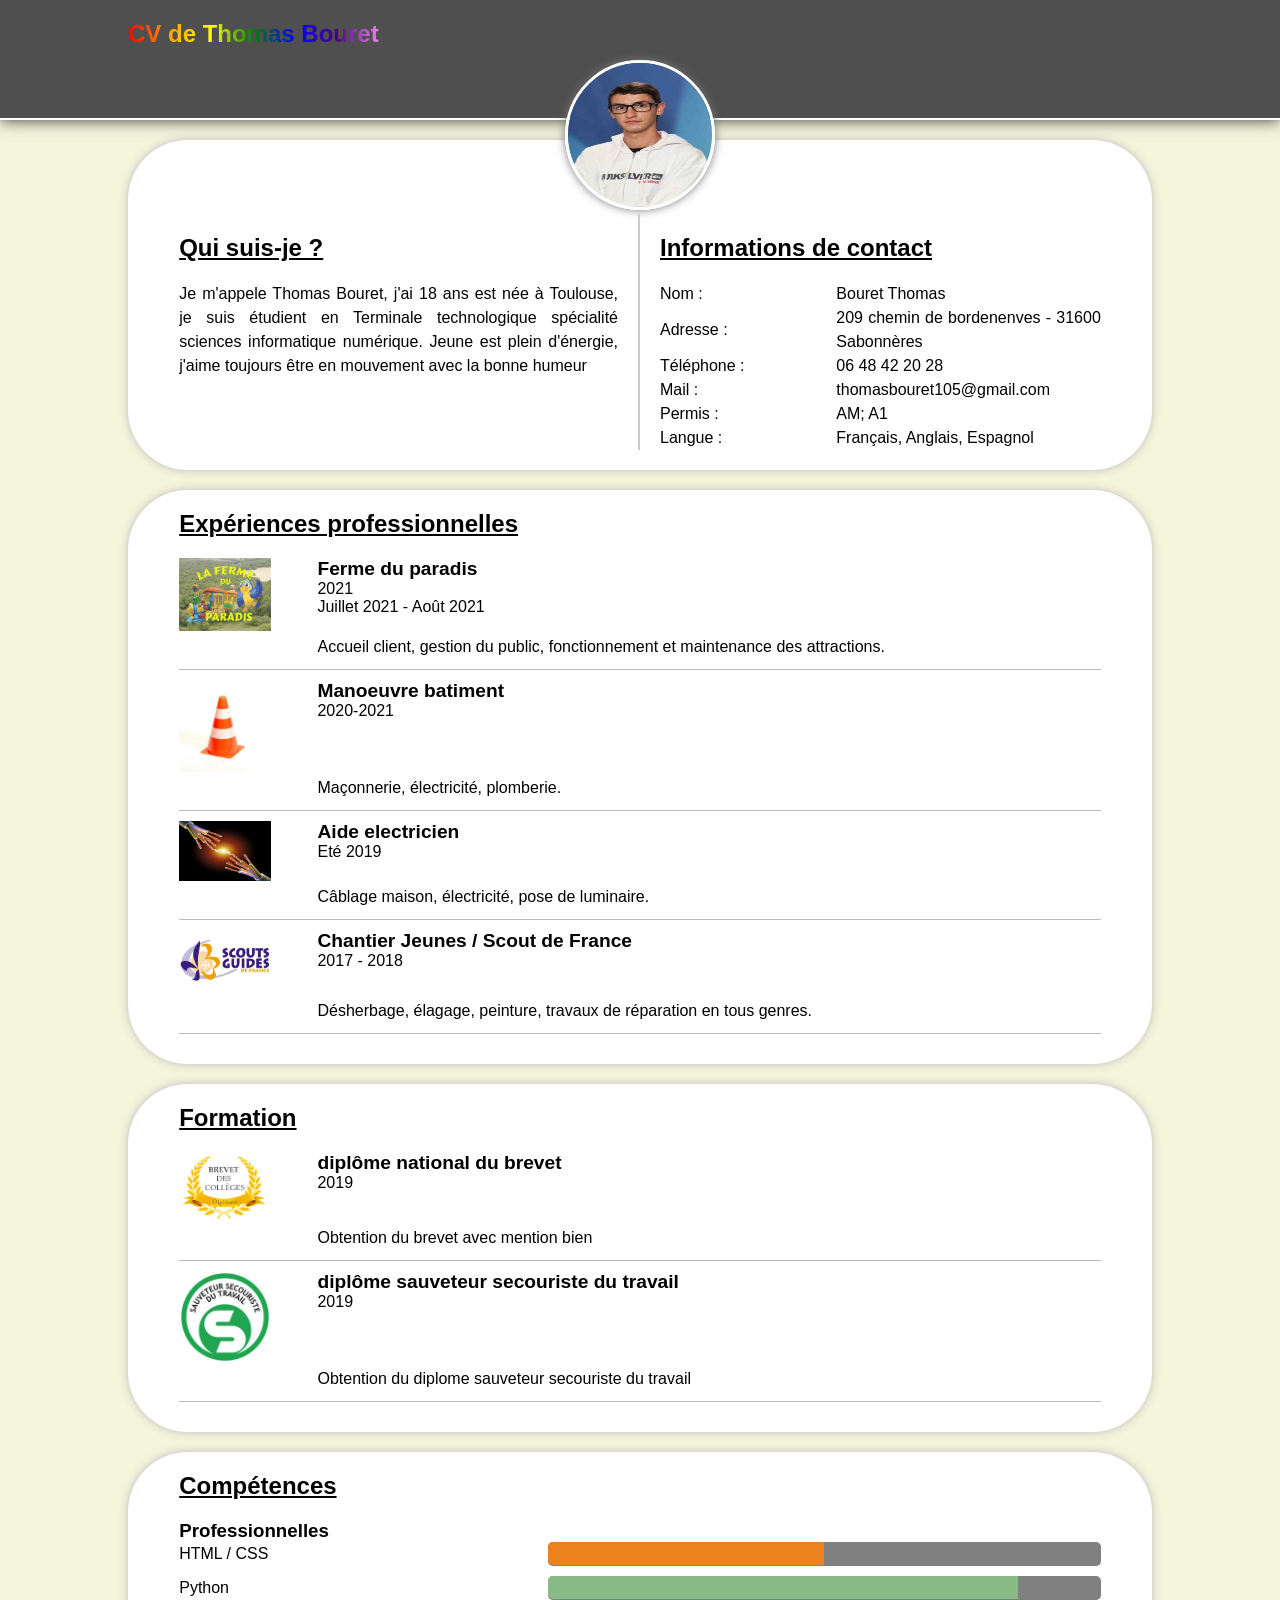
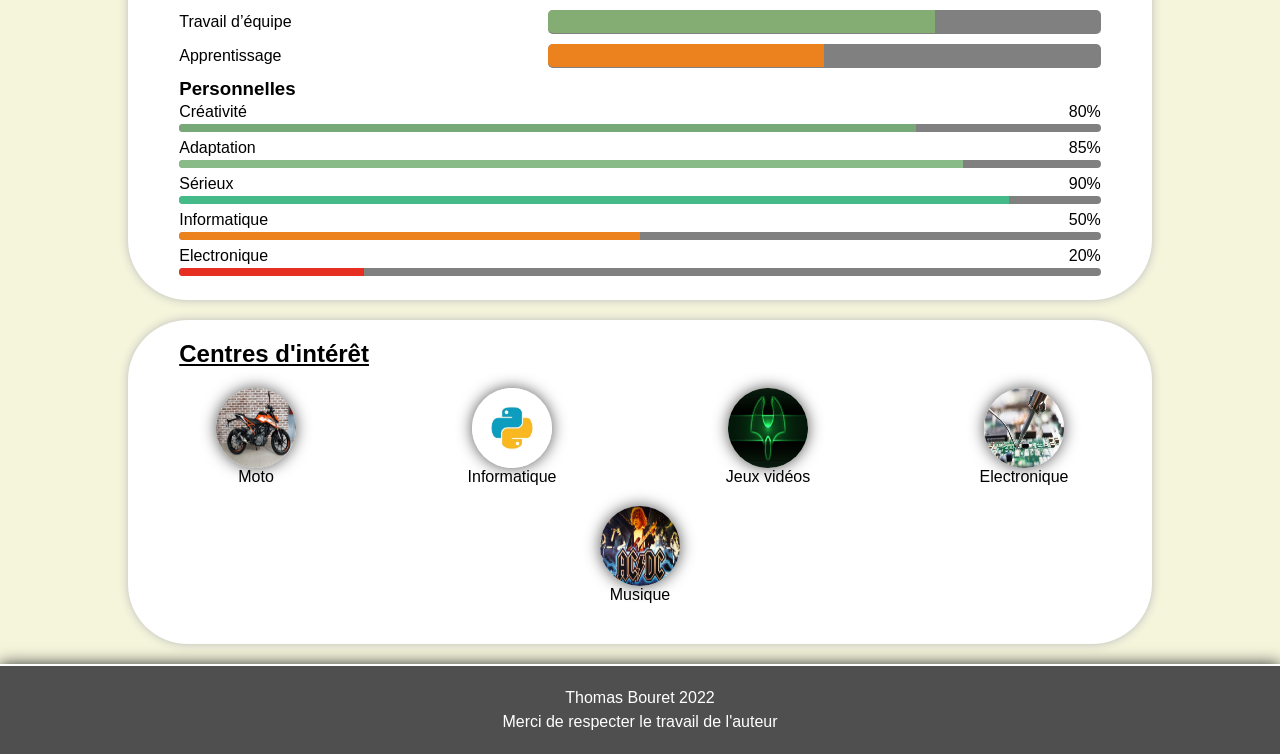
<file: index.html>
<!DOCTYPE html>
<html>

<head>
    <title>CV de Thomas Bouret</title>
    <meta charset="utf-8">
    <meta name="author" content="Bouret Thomas" />
    <meta name=" viewport " content="width=device-width, initial-scale=1, user-scalable=no ">
    <link rel="stylesheet " href="css/cv.css ">
    <link rel="shortcut icon" type="image/ico" href="image/ico/duke125.ico" />
</head>

<body>
    <header>
        <h1>
            <span class="textemulticolore"> CV de Thomas Bouret </span>
        </h1>
    </header>

    <section>
        <div class="photo ">
            <img src="image/photo.jpg" alt="Ma photo de profil ">
        </div>
        <div class="description ">
            <h2>Qui suis-je ?</h2>
            <p>Je m'appele Thomas Bouret, j'ai 18 ans est née à Toulouse, je suis étudient en Terminale technologique spécialité sciences informatique numérique. Jeune est plein d'énergie, j'aime toujours être en mouvement avec la bonne humeur</p>
        </div>
        <div class="contact ">
            <h2>Informations de contact</h2>
            <div class="contact-flex ">
                <p>Nom : </p>
                <p>Bouret Thomas</p>
            </div>
            <div class="contact-flex ">
                <p>Adresse : </p>
                <p>209 chemin de bordenenves - 31600 Sabonnères</p>
            </div>
            <div class="contact-flex ">
                <p>Téléphone :</p>
                <p>06 48 42 20 28</p>
            </div>
            <div class="contact-flex ">
                <p>Mail : </p>
                <p><a href="mailto:thomasbouret105@gmail.com ">thomasbouret105@gmail.com</a></p>
            </div>
            <div class="contact-flex ">
                <p>Permis :</p>
                <p>AM; A1</p>
            </div>
            <div class="contact-flex ">
                <p>Langue :</p>
                <p>Français, Anglais, Espagnol</p>
            </div>

        </div>
    </section>

    <section>
        <h2>Expériences professionnelles</h2>
        <div class="experience ">
            <div class="experience-logo ">
                <img src="image/logo-ferme.png " alt="Logo ">
            </div>
            <div class="experience-info ">
                <h3>Ferme du paradis</h3>
                <h4>2021</h4>
                <h4>Juillet 2021 - Août 2021</h4>
            </div>
            <div class="experience-desc ">
                <p>Accueil client, gestion du public, fonctionnement et maintenance des attractions.</p>
            </div>
        </div>
        <div class="experience ">
            <div class="experience-logo ">
                <img src="image/plot.jpg " alt="Logo ">
            </div>
            <div class="experience-info ">
                <h3>Manoeuvre batiment</h3>
                <h4>2020-2021</h4>
            </div>
            <div class="experience-desc ">
                <p>Maçonnerie, électricité, plomberie.</p>
            </div>
        </div>
        <div class="experience ">
            <div class="experience-logo ">
                <img src="image/electri.jpg " alt="Logo ">
            </div>
            <div class="experience-info ">
                <h3>Aide electricien</h3>
                <h4>Eté 2019</h4>
            </div>
            <div class="experience-desc ">
                <p>Câblage maison, électricité, pose de luminaire.</p>
            </div>
        </div>
        <div class="experience ">
            <div class="experience-logo ">
                <img src="image/sgdf.jpg " alt="Logo ">
            </div>
            <div class="experience-info ">
                <h3>Chantier Jeunes / Scout de France</h3>
                <h4>2017 - 2018</h4>
            </div>
            <div class="experience-desc ">
                <p>Désherbage, élagage, peinture, travaux de réparation en tous genres.</p>
            </div>
        </div>
    </section>

    <section>
        <h2>Formation</h2>
        <div class="experience ">
            <div class="experience-logo ">
                <img src="image/brevet.png " alt="brevet ">
            </div>
            <div class="experience-info ">
                <h3>diplôme national du brevet</h3>
                <h4>2019</h4>
            </div>
            <div class="experience-desc ">
                <p>Obtention du brevet avec mention bien</p>
            </div>
        </div>
        <div class="experience ">
            <div class="experience-logo ">
                <img src="image/sst.jpg " alt="SST ">
            </div>
            <div class="experience-info ">
                <h3>diplôme sauveteur secouriste du travail </h3>
                <h4>2019</h4>
            </div>
            <div class="experience-desc ">
                <p>Obtention du diplome sauveteur secouriste du travail</p>
            </div>
        </div>

    </section>

    <section>
        <h2>Compétences</h2>
        <h3 class="h3gauche ">Professionnelles</h3>
        <div class="comp ">
            <p>HTML / CSS</p>
            <div class="conteneur-barre "><span class="barre c50 "></span></div>
        </div>
        <div class="comp ">
            <p>Python</p>
            <div class="conteneur-barre "><span class="barre c85 "></span></div>
        </div>
        <div class="comp ">
            <p>Travail d’équipe</p>
            <div class="conteneur-barre "><span class="barre c70 "></span></div>
        </div>
        <div class="comp ">
            <p>Apprentissage</p>
            <div class="conteneur-barre "><span class="barre c50 "></span></div>
        </div>
        <h3 class="h3gauche ">Personnelles</h3>
        <div class="comp2 ">
            <p>Créativité</p>
            <p>80%</p>
            <div class="conteneur-barre2 "><span class="barre c80 "></span></div>
        </div>
        <div class="comp2 ">
            <p>Adaptation</p>
            <p>85%</p>
            <div class="conteneur-barre2 "><span class="barre c85 "></span></div>
        </div>
        <div class="comp2 ">
            <p>Sérieux</p>
            <p>90%</p>
            <div class="conteneur-barre2 "><span class="barre c90 "></span></div>
        </div>
        <div class="comp2 ">
            <p>Informatique</p>
            <p>50%</p>
            <div class="conteneur-barre2 "><span class="barre c50 "></span></div>
        </div>
        <div class="comp2 ">
            <p>Electronique</p>
            <p>20%</p>
            <div class="conteneur-barre2 "><span class="barre c20 "></span></div>
        </div>

    </section>

    <section>
        <h2>Centres d'intérêt</h2>
        <figure class="interet ">
            <img src="image/duke125.jpg " alt="Moto ">
            <figcaption>Moto</figcaption>
        </figure>
        <figure class="interet ">
            <img src="image/python.jpg " alt="Informatique ">
            <figcaption>Informatique</figcaption>
        </figure>
        <figure class="interet ">
            <img src="image/supercom.jpg " alt="Gaming ">
            <figcaption>Jeux vidéos</figcaption>
        </figure>
        <figure class="interet ">
            <img src="image/elec.jpg " alt="Electronique ">
            <figcaption>Electronique</figcaption>
        </figure>
        <figure class="interet ">
            <img src="image/rock.jpg" alt="musique">
            <figcaption>Musique</figcaption>
        </figure>
    </section>

    <footer>
        <p>Thomas Bouret 2022</p>
        <p>Merci de respecter le travail de l'auteur</p>
    </footer>
</body>

</html>
</file>
<file: css/cv.css>
/*Style général applicable sur toute la page*/

* {
    font-family: Avenir, sans-serif;
    padding: 0px;
    margin: 0px;
    text-align: justify;
    box-sizing: border-box;
}

body {
    background: beige;
}

p {
    font-size: 1em;
    line-height: 1.5em;
}

a {
    text-decoration: none;
    color: #000000;
}


/* principe de changement de fond par Gradient*/

.textemulticolore {
    background-image: linear-gradient(to left, violet, indigo, blue, green, yellow, orange, red);
    -webkit-background-clip: text;
    -moz-background-clip: text;
    background-clip: text;
    color: transparent;
}


/*en tête & pied de page*/

header,
footer {
    width: 100%;
    padding: 20px 0px;
    background: #4f4f4f;
    box-shadow: 0px 0px 15px #333333;
}

header {
    border-bottom: 2px solid #ffffff;
    height: 120px;
}

header h1 {
    color: white;
    font-size: 1.5em;
    width: 90%;
    margin: 0 auto;
}

footer {
    border-top: 2px solid #ffffff;
}

footer p {
    width: 90%;
    margin: 0 auto;
    color: #ffffff;
    text-align: center;
}

footer a {
    color: #ffffff;
}


/*Section*/

section {
    display: flex;
    flex-flow: row wrap;
    justify-content: center;
    width: 100%;
    padding-bottom: 20px;
    margin: 20px auto;
    box-shadow: 0px 0px 10px #bbbbbb;
    background-color: #ffffff;
    border-radius: 60px/60px;
}

section h2 {
    margin: 20px 0;
    width: 90%;
}

h2 {
    text-decoration: underline;
}

section>div {
    width: 90%;
}


/*Section information*/

.photo {
    text-align: center;
}

.photo img {
    width: 150px;
    height: 150px;
    border: 3px solid #ffffff;
    box-shadow: 0px 0px 10px #777777;
    border-radius: 50%;
    margin-top: -80px;
}

.description {
    border-bottom: 2px dashed #cccccc;
}

.description a {
    display: block;
    text-align: center;
    padding: 10px;
    margin: 10px auto 30px auto;
    color: #ffffff;
    background-color: #eeaa00;
    box-shadow: 0px 0px 10px #cccccc;
    border-radius: 5px;
}

.contact-flex {
    display: flex;
    flex-flow: row wrap;
    align-items: center;
}

.contact-flex p:first-child {
    flex: 0 0 40%;
}

.contact-flex p:last-child {
    flex: 0 0 60%;
}


/*Section experience et formation*/

.experience {
    display: flex;
    flex-flow: row wrap;
    border-bottom: 1px solid #bbbbbb;
    padding-bottom: 10px;
    margin-bottom: 10px;
}

.experience-info {
    display: flex;
    flex-flow: column wrap;
    flex: 0 0 70%;
    margin-left: auto;
}

.experience-logo {
    flex: 0 0 25%;
    max-width: 100px;
}

.experience img {
    width: 100%;
}

.experience h3 {
    font-size: 1.2em;
}

.experience h4 {
    font-size: 1em;
    font-weight: normal;
}


/*Section compétence afin si il y en a*/

.h3gauche {
    width: 90%;
}

.comp {
    display: flex;
    flex-flow: row wrap;
    margin-bottom: 10px;
}

.comp p {
    flex: 0 0 40%;
}

.conteneur-barre {
    flex: 0 0 60%;
    border-radius: 5px;
    background-color: grey;
    border-bottom: 1px ridge grey;
}

.barre {
    display: block;
    height: 100%;
    border-top-left-radius: 5px;
    border-bottom-left-radius: 5px;
}

.c20 {
    width: 20%;
    background-color: #e62e21;
}

.c50 {
    width: 50%;
    background-color: #ec821e;
}

.c70 {
    width: 70%;
    background-color: #84ad74;
}

.c80 {
    width: 80%;
    background-color: #77a877;
}

.c85 {
    width: 85%;
    background-color: #88bb88;
}

.c90 {
    width: 90%;
    background-color: #44bb88;
}

.c95 {
    width: 95%;
    background-color: #44bb88;
}

.c100 {
    width: 100%;
    background-color: #44bb88;
    border-radius: 5px;
}

.comp2 {
    display: flex;
    flex-flow: row wrap;
    justify-content: space-between;
}

.conteneur-barre2 {
    flex: 0 0 100%;
    height: 0.5em;
    margin-bottom: 0.25em;
    border-radius: 5px;
    background-color: grey;
}


/*SECTION INTERETS*/

.interet {
    flex: 0 1 50%;
    display: flex;
    flex-flow: column wrap;
    align-items: center;
    margin-bottom: 20px;
}

.interet img {
    width: 80px;
    height: 80px;
    border-radius: 50%;
    box-shadow: 0px 0px 15px #555555;
}


/*VERSION BUREAU DU CV (code trouvé)*/

@media screen and (min-width: 980px) {
    section {
        width: 80%;
        box-shadow: 0px 0px 10px #bbbbbb;
    }
    a:hover {
        color: #eeaa00;
    }
    header h1 {
        width: 80%;
    }
    .description,
    .contact {
        flex: 0 0 45%;
    }
    .description {
        border-bottom: none;
        border-right: 2px solid #cccccc;
        padding-right: 20px;
        margin-left: auto;
    }
    .contact {
        padding-left: 20px;
        margin-right: auto;
    }
    .description a {
        border: 2px solid transparent;
    }
    .description a:hover {
        color: #f28835;
        background-color: #ffffff;
        border: 2px solid #f28835;
        box-shadow: 0px 0px 20px #666666;
    }
    .experience-logo {
        flex: 0 0 10%;
    }
    .experience-info,
    .experience-desc {
        flex: 0 0 85%;
        margin-left: auto;
    }
    .interet {
        flex: 0 1 25%;
    }
}
</file>
